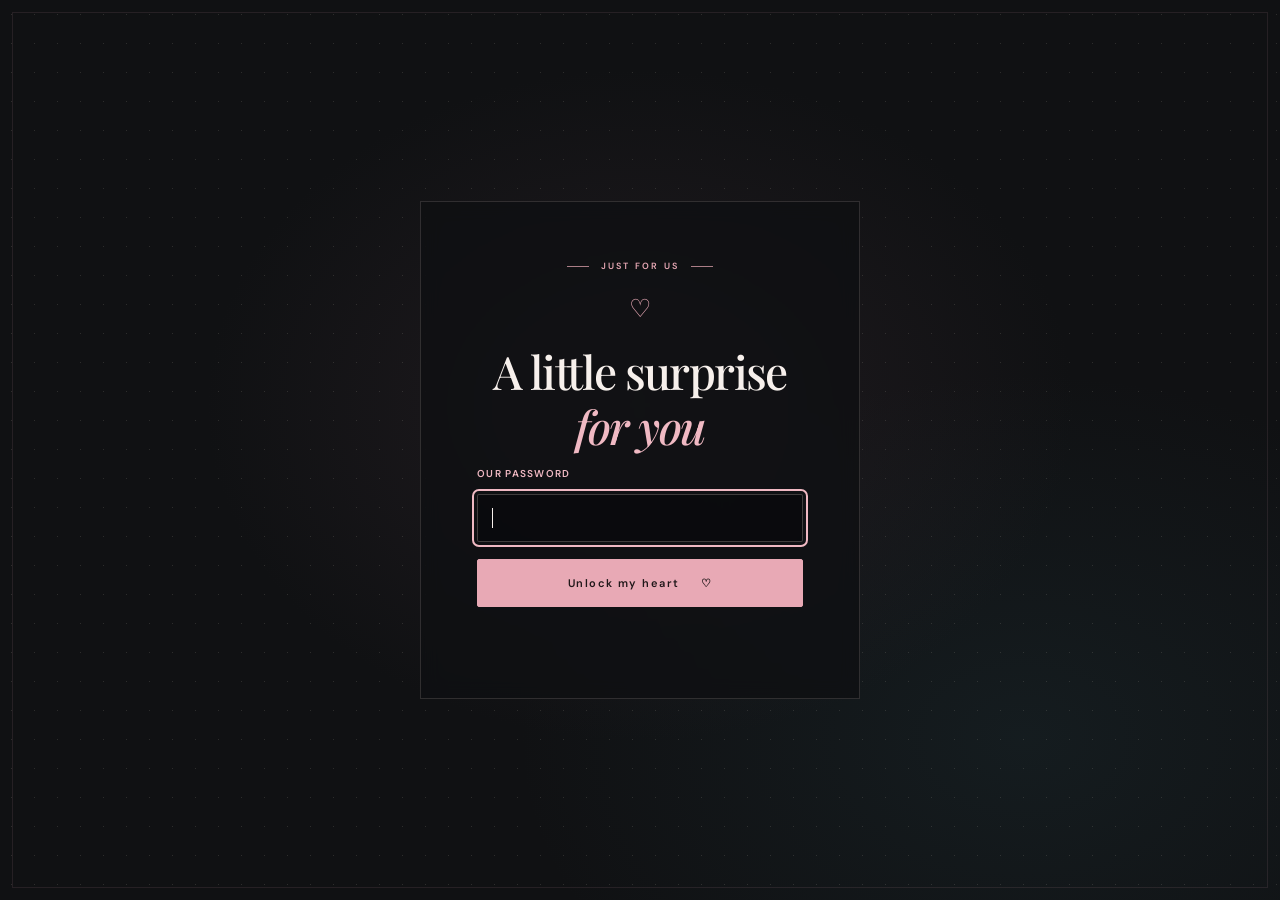
<file: index.html>
<!doctype html>
<html lang="en">
  <head>
    <meta charset="utf-8">
    <meta name="viewport" content="width=device-width, initial-scale=1">
    <meta http-equiv="refresh" content="0; url=./love-site/">
    <title>A Love in Frames</title>
  </head>
  <body>
    <p>Taking you to <a href="./love-site/">A Love in Frames</a>...</p>
  </body>
</html>
</file>
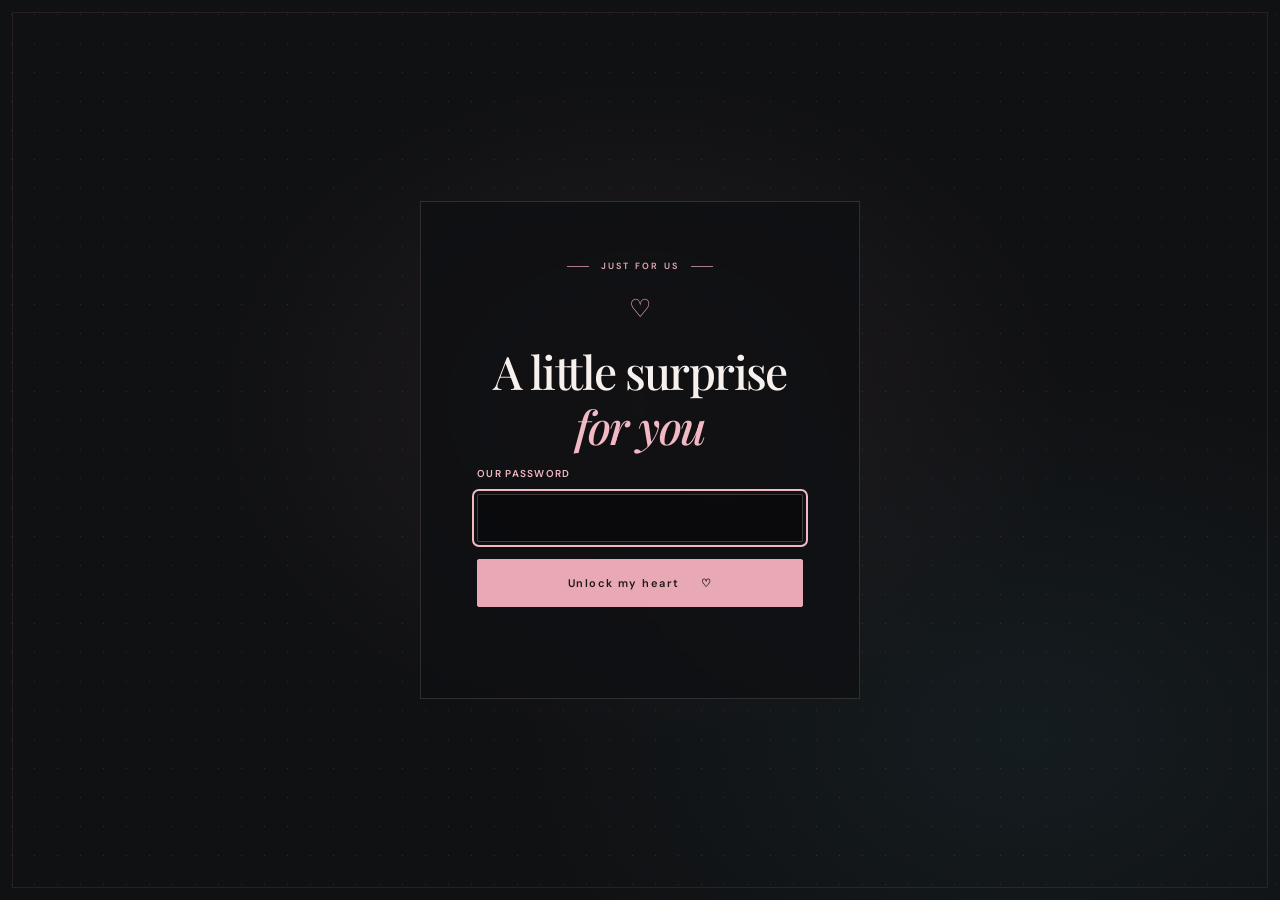
<file: love-site/index.html>
<!doctype html>
<html lang="en">
  <head>
    <meta charset="utf-8">
    <meta name="viewport" content="width=device-width, initial-scale=1">
    <meta name="theme-color" content="#111214">
    <meta
      name="description"
      content="A little love letter, made from all the moments that feel like us."
    >
    <title>A Love in Frames</title>
    <link rel="preconnect" href="https://fonts.googleapis.com">
    <link rel="preconnect" href="https://fonts.gstatic.com" crossorigin>
    <link
      href="https://fonts.googleapis.com/css2?family=DM+Sans:wght@400;500;600&family=Playfair+Display:ital,wght@0,500;0,600;0,700;1,500&display=swap"
      rel="stylesheet"
    >
    <link rel="stylesheet" href="style.css?v=20">
    <script src="script.js?v=21" defer></script>
  </head>
  <body>
    <section class="login-screen" id="login-screen" aria-labelledby="login-title">
      <div class="login-card">
        <p class="eyebrow"><span></span> just for us <span></span></p>
        <span class="login-card__heart" aria-hidden="true">♡</span>
        <h1 id="login-title">A little surprise <em>for you</em></h1>
        <form class="login-form" id="login-form">
          <label for="site-password">Our password</label>
          <input
            id="site-password"
            name="password"
            type="password"
            autocomplete="current-password"
            required
            autofocus
          >
          <button class="button button--filled" type="submit">
            <span>Unlock my heart</span>
            <span aria-hidden="true">♡</span>
          </button>
          <p class="login-error" id="login-error" role="status" aria-live="polite"></p>
        </form>
      </div>
    </section>

    <div id="love-site" hidden>
    <!-- A sparse, beat-reactive photo stage sits behind the love letter. -->
    <div class="backdrop" aria-hidden="true">
      <div class="stage-lights"></div>
      <div class="photo-stage" id="photo-stage"></div>
      <div class="grain"></div>
      <div class="backdrop-shade"></div>
    </div>
    <audio id="love-song" src="music/song.mp3" preload="none" loop></audio>

    <div class="audio-controls" aria-label="Music controls">
      <button class="audio-button audio-button--start" id="start-music" type="button">
        <span aria-hidden="true">♫</span>
        <span id="music-label">Tap to start</span>
      </button>
      <button class="audio-button audio-button--mute" id="mute-music" type="button" aria-label="Mute music" aria-pressed="false">
        <span aria-hidden="true">♫</span>
      </button>
      <span class="audio-status" id="audio-status" role="status" aria-live="polite"></span>
      <a class="audio-help-link" id="audio-help-link" href="http://localhost/haidech/love-site/" hidden>
        Open the site through XAMPP
      </a>
    </div>

    <!-- Lightweight navigation stays above the photo wall. -->
    <header class="site-header">
      <a class="wordmark" href="#home" aria-label="A Love in Frames, home">
        <span class="wordmark__icon" aria-hidden="true">✳</span>
        <span>A LOVE IN FRAMES</span>
      </a>
      <nav class="site-nav" aria-label="Main navigation">
        <a href="#story">Our story</a>
        <a href="#reasons">Little things</a>
        <a class="nav-heart" href="#question" aria-label="Go to the question">♡</a>
      </nav>
    </header>

    <main>
      <section class="hero section-shell" id="home" aria-labelledby="hero-title">
        <div class="hero__content reveal">
          <p class="eyebrow"><span></span> where our story began <span></span></p>
          <h1 id="hero-title" tabindex="-1"><span id="her-name">My Love</span>, <em>from 1 AM to forever</em> <span class="title-heart">🤍</span></h1>
          <p class="hero__message" id="love-message">
            In every version of my life, I hope I find my way back to you.
            Thank you for making the ordinary feel like my favorite place to be.
          </p>
          <a class="button button--outline" href="#story">
            <span>Come with me</span>
            <span aria-hidden="true">↓</span>
          </a>
          <p class="hero__note">a collection of all the little reasons</p>
        </div>
        <div class="scroll-cue" aria-hidden="true"><span></span> SCROLL TOGETHER</div>
      </section>

      <!-- Personalize the timeline copy to match your own milestones. -->
      <section class="story section-shell" id="story" aria-labelledby="story-title">
        <div class="section-heading reveal">
          <p class="eyebrow"><span></span> the beginning of everything <span></span></p>
          <h2 id="story-title">Our <em>Story</em></h2>
          <p>One late-night hello became a story where I can always be myself.</p>
        </div>
        <div class="timeline">
          <article class="timeline-card reveal">
            <span class="timeline-card__date">1 AM / THE FIRST MESSAGE</span>
            <span class="timeline-card__mark" aria-hidden="true">01</span>
            <h3>A hello before sunrise</h3>
            <p>I messaged you at 1 AM; you replied at 4. One long conversation became the beginning of us.</p>
          </article>
          <article class="timeline-card reveal">
            <span class="timeline-card__date">OUR FIRST DATE</span>
            <span class="timeline-card__mark" aria-hidden="true">02</span>
            <h3>It felt like forever</h3>
            <p>Even after one date, being with you felt so natural. I didn't have to pretend; I could just be me.</p>
          </article>
          <article class="timeline-card reveal">
            <span class="timeline-card__date">STILL CHOOSING US</span>
            <span class="timeline-card__mark" aria-hidden="true">03</span>
            <h3>Your laugh, my favorite sound</h3>
            <p>Your laugh still makes me blush. We've had hard moments, too; when worries about my past feel heavy, I want to listen, reassure you, and meet them with patience.</p>
          </article>
        </div>
      </section>

      <!-- Five small notes make the love letter feel personal. -->
      <section class="reasons section-shell" id="reasons" aria-labelledby="reasons-title">
        <div class="section-heading reveal">
          <p class="eyebrow"><span></span> if I had all night <span></span></p>
          <h2 id="reasons-title">A few reasons <em>I adore you</em></h2>
          <p>Five little things. A million more I could never fit on one page.</p>
        </div>
        <div class="reasons-grid">
          <article class="reason-card reveal">
            <span class="reason-card__number">01</span>
            <span class="reason-card__icon" aria-hidden="true">✧</span>
            <h3>Your kind heart</h3>
            <p>You make the people around you feel seen, safe, and loved.</p>
          </article>
          <article class="reason-card reveal">
            <span class="reason-card__number">02</span>
            <span class="reason-card__icon" aria-hidden="true">♡</span>
            <h3>Your laugh</h3>
            <p>It is, without question, one of my favorite sounds in the world.</p>
          </article>
          <article class="reason-card reveal">
            <span class="reason-card__number">03</span>
            <span class="reason-card__icon" aria-hidden="true">☼</span>
            <h3>The way you see things</h3>
            <p>You make me notice beauty in places I might have hurried past.</p>
          </article>
          <article class="reason-card reveal">
            <span class="reason-card__number">04</span>
            <span class="reason-card__icon" aria-hidden="true">✿</span>
            <h3>How I can be myself</h3>
            <p>With you, I never have to be anyone other than exactly me.</p>
          </article>
          <article class="reason-card reveal">
            <span class="reason-card__number">05</span>
            <span class="reason-card__icon" aria-hidden="true">∞</span>
            <h3>Because you're you</h3>
            <p>No grand reason needed. I just love the person you are, wholly.</p>
          </article>
        </div>
      </section>

      <!-- The button opens a personal message in a modal. -->
      <section class="question section-shell" id="question" aria-labelledby="question-title">
        <div class="question__content reveal">
          <span class="question__sparkle" aria-hidden="true">✧</span>
          <p class="eyebrow"><span></span> one last thing <span></span></p>
          <h2 id="question-title">Will you keep choosing <em>us?</em></h2>
          <p class="question__message">Today, tomorrow, and in all the little moments in between?</p>
          <button class="button button--filled" id="yes-button" type="button" aria-haspopup="dialog" aria-controls="love-modal">
            <span>Yes, always</span>
            <span aria-hidden="true">♡</span>
          </button>
          <p class="signature">All my love, always <span aria-hidden="true">♡</span></p>
        </div>
      </section>
    </main>

    <footer class="site-footer">
      <span>MADE WITH ALL MY HEART</span>
      <span aria-hidden="true">✳</span>
      <span>AND A LITTLE BIT OF MAGIC</span>
    </footer>

    <dialog class="love-modal" id="love-modal" aria-labelledby="love-modal-title">
      <div class="love-modal__content">
        <span class="love-modal__sparkle" aria-hidden="true">✧</span>
        <p class="eyebrow"><span></span> a little promise <span></span></p>
        <h2 id="love-modal-title">Then it's you and me, <em>always.</em></h2>
        <div class="love-modal__message">
          <p>you mean more to me than i could ever explain, my love, and sometimes that thought honestly overwhelms me because i don't know how to fit something this deep into simple words. you've become such an important part of my life that imagining my world without you in it feels almost impossible. you're there in my happiest thoughts, in the random moments that make me smile, and even in the quiet moments when i'm alone with my thoughts. somehow, you've become the person my heart naturally searches for. when something good happens, i want to tell you. when something hurts, i want your presence. when i see something beautiful, part of me wishes you were there to see it too. that's how deeply you've become connected to my everyday life.</p>
          <p>i don't love you only for the easy moments. i love you through everything, including the days when you feel tired, overwhelmed, insecure, or unsure of yourself. i hope you never believe that you have to be perfect for me to cherish you, because i love the real you, every little part of you that makes you who you are. i love the way you make me feel understood, the way your presence can make an ordinary moment feel meaningful, and the way simply knowing you're there can bring me comfort. i care about you in ways that happen without thought.</p>
          <p>i wonder if you're okay, if you've eaten, if you're getting enough rest, if you're smiling, and if your heart feels peaceful. when someone becomes this important, caring about them doesn't feel like an obligation. it becomes something your heart simply does. thank you for every memory you've given me, every laugh you've shared with me, every conversation we've had, and every moment you've allowed me to be close to you.</p>
          <p>i'll always be grateful for those things because they mean more to me than you probably realize. you've shown me that sometimes the most beautiful kind of love is simply having someone who feels like home. and that's what you are to me. you feel like comfort, peace, happiness, and something i never want to take for granted. if life ever makes you question your place in my heart, remember this: you are irreplaceable to me. there will never be another person who can simply take your place, because what we share is ours alone. wherever life takes us, whatever changes come our way, i'll always be thankful that i got to know you, love you, and call you mine. i love you with a depth that words will never completely capture, and i'll spend as long as i can reminding you just how loved, valued, appreciated, and cherished you truly are.</p>
        </div>
        <button class="button button--filled" id="close-love-modal" type="button">Close, my love <span aria-hidden="true">♡</span></button>
      </div>
    </dialog>

    </div>
  </body>
</html>
</file>
<file: love-site/style.css>
:root {
  color-scheme: dark;
  --ink: #f7f0ec;
  --muted: #c4b8b7;
  --rose: #e8a9b5;
  --rose-bright: #f0b9c3;
  --gold: #d7bc7e;
  --charcoal: #111214;
  --panel: rgb(20 20 24 / 76%);
  --serif: "Playfair Display", Georgia, serif;
  --sans: "DM Sans", Arial, sans-serif;
}

* {
  box-sizing: border-box;
}

html {
  scroll-behavior: smooth;
  scroll-padding-top: 5rem;
}

body {
  min-width: 320px;
  margin: 0;
  overflow-x: hidden;
  background: var(--charcoal);
  color: var(--ink);
  font-family: var(--sans);
  font-size: 15px;
  line-height: 1.7;
  -webkit-font-smoothing: antialiased;
}

[hidden] {
  display: none !important;
}

button,
a {
  color: inherit;
  font: inherit;
}

a {
  text-decoration: none;
}

button:focus-visible,
a:focus-visible {
  outline: 2px solid var(--rose-bright);
  outline-offset: 5px;
}

.login-screen {
  position: relative;
  display: grid;
  min-height: 100svh;
  padding: 28px 20px;
  place-items: center;
  overflow: hidden;
  background:
    radial-gradient(ellipse at 50% 45%, rgb(58 43 51 / 38%), transparent 48%),
    radial-gradient(ellipse at 80% 82%, rgb(44 83 92 / 17%), transparent 35%),
    #101113;
}

.login-screen::before,
.login-screen::after {
  position: absolute;
  inset: 0;
  content: "";
  pointer-events: none;
}

.login-screen::before {
  opacity: 0.17;
  background-image: radial-gradient(circle, rgb(255 245 226 / 72%) 0 0.7px, transparent 1px);
  background-size: 23px 29px;
}

.login-screen::after {
  border: 1px solid rgb(232 169 181 / 10%);
  inset: 12px;
}

.login-card {
  position: relative;
  z-index: 1;
  width: min(440px, 100%);
  padding: clamp(32px, 7vw, 58px) clamp(24px, 7vw, 56px);
  border: 1px solid rgb(241 219 215 / 15%);
  background: rgb(15 16 19 / 78%);
  text-align: center;
  backdrop-filter: blur(10px);
}

.login-card .eyebrow {
  margin-bottom: 15px;
}

.login-card__heart {
  display: block;
  margin-bottom: 13px;
  color: var(--rose);
  font-size: 25px;
}

.login-card h1 {
  margin-bottom: 11px;
  font-size: clamp(34px, 8vw, 46px);
  letter-spacing: -0.035em;
  line-height: 1.2;
}

.login-card h1 em {
  color: var(--rose-bright);
  font-weight: 500;
}

.login-form {
  display: grid;
  gap: 12px;
  text-align: left;
}

.login-form label {
  color: var(--rose-bright);
  font-size: 10px;
  font-weight: 600;
  letter-spacing: 0.13em;
  text-transform: uppercase;
}

.login-form input {
  width: 100%;
  min-height: 48px;
  padding: 0 14px;
  border: 1px solid rgb(241 219 215 / 24%);
  border-radius: 2px;
  background: rgb(8 9 11 / 65%);
  color: var(--ink);
  font: inherit;
}

.login-form input:focus-visible {
  outline: 2px solid var(--rose-bright);
  outline-offset: 3px;
}

.login-form .button {
  width: 100%;
  margin-top: 5px;
}

.login-error {
  min-height: 21px;
  margin: 0;
  color: var(--rose-bright);
  font-size: 12px;
  text-align: center;
}

.backdrop {
  position: absolute;
  z-index: -1;
  top: 0;
  left: 0;
  width: 100%;
  min-height: 100vh;
  overflow: hidden;
  background:
    radial-gradient(ellipse at 50% 46%, #171719 0, #101113 45%, #090a0c 100%);
  pointer-events: none;
}

/* Sparse memories appear and change independently instead of forming a grid. */
.photo-stage {
  position: absolute;
  inset: 0;
  overflow: hidden;
}

.photo-slot {
  position: absolute;
  aspect-ratio: 1.35;
  overflow: visible;
  isolation: isolate;
  pointer-events: none;
}

.photo-slot--gold::after {
  position: absolute;
  z-index: 2;
  inset: 13% 11%;
  border: 1px solid rgb(224 160 91 / 55%);
  border-radius: 48% 52% 43% 57%;
  content: "";
  pointer-events: none;
  filter: drop-shadow(0 0 8px rgb(224 160 91 / 32%));
  mask-image: radial-gradient(ellipse, #000 45%, transparent 76%);
}

.photo-slot__image {
  position: absolute;
  inset: 0;
  display: block;
  width: 100%;
  height: 100%;
  object-fit: cover;
  opacity: 0;
  transform: scale(0.95);
  filter: grayscale(0.72) sepia(0.24) hue-rotate(286deg) saturate(0.8) brightness(0.78);
  -webkit-mask-image: radial-gradient(ellipse at center, #000 39%, rgb(0 0 0 / 82%) 59%, transparent 100%);
  mask-image: radial-gradient(ellipse at center, #000 39%, rgb(0 0 0 / 82%) 59%, transparent 100%);
  transition: opacity 420ms ease, transform 420ms ease, filter 420ms ease;
}

.photo-slot__image.is-visible {
  opacity: 0.86;
  transform: scale(1);
}

.photo-slot__image.is-leaving {
  opacity: 0;
  transform: scale(1.04);
}

.photo-doodle {
  position: absolute;
  z-index: 3;
  top: 1%;
  right: -5%;
  width: 24%;
  min-width: 34px;
  overflow: visible;
  pointer-events: none;
}

.photo-doodle path,
.photo-doodle ellipse {
  fill: none;
  stroke: #ed6479;
  stroke-linecap: round;
  stroke-linejoin: round;
  stroke-width: 3;
  vector-effect: non-scaling-stroke;
}

.photo-doodle path {
  stroke-dasharray: 1;
  stroke-dashoffset: 1;
  animation: doodle-draw 650ms ease-out forwards;
}

.photo-doodle ellipse {
  stroke-dasharray: 1;
  stroke-dashoffset: 1;
  animation: circle-draw 850ms ease-out forwards;
}

.audio-controls {
  position: fixed;
  z-index: 8;
  right: clamp(16px, 4vw, 48px);
  bottom: clamp(16px, 4vh, 36px);
  display: flex;
  align-items: center;
  gap: 9px;
}

.audio-button {
  display: inline-flex;
  min-height: 42px;
  align-items: center;
  justify-content: center;
  gap: 9px;
  padding: 0 16px;
  border: 1px solid rgb(232 169 181 / 56%);
  border-radius: 999px;
  background: rgb(12 13 16 / 83%);
  color: var(--rose-bright);
  cursor: pointer;
  font-size: 10px;
  font-weight: 600;
  letter-spacing: 0.1em;
  backdrop-filter: blur(8px);
  transition: background 180ms ease, border-color 180ms ease, transform 180ms ease;
}

.audio-button:hover {
  transform: translateY(-2px);
  border-color: var(--rose-bright);
  background: rgb(49 31 39 / 91%);
}

.audio-button--mute {
  width: 42px;
  padding: 0;
  font-size: 15px;
}

.audio-button[aria-pressed="true"] {
  color: #b7b2b6;
}

.audio-status {
  position: absolute;
  right: 0;
  bottom: calc(100% + 9px);
  width: max-content;
  max-width: min(280px, 80vw);
  color: #e8dadd;
  font-size: 11px;
  text-align: right;
}

.audio-help-link {
  position: absolute;
  right: 0;
  bottom: calc(100% + 28px);
  width: max-content;
  max-width: min(280px, 80vw);
  color: var(--rose-bright);
  font-size: 11px;
  text-align: right;
  text-decoration: underline;
  text-underline-offset: 3px;
}

.stage-lights {
  position: absolute;
  inset: -40%;
  background:
    linear-gradient(111deg, transparent 37%, rgb(89 174 194 / 12%) 47%, rgb(131 204 213 / 8%) 49%, transparent 58%),
    linear-gradient(74deg, transparent 31%, rgb(97 164 190 / 11%) 42%, rgb(141 197 210 / 7%) 44%, transparent 55%),
    radial-gradient(ellipse at 72% 45%, rgb(74 150 178 / 18%), transparent 34%),
    radial-gradient(ellipse at 18% 72%, rgb(99 126 186 / 15%), transparent 32%);
  mix-blend-mode: screen;
  animation: lights-sweep 28s ease-in-out infinite alternate;
}

.grain {
  position: absolute;
  inset: -50%;
  opacity: 0.17;
  background-image:
    radial-gradient(circle, rgb(255 245 226 / 72%) 0 0.7px, transparent 1px),
    radial-gradient(circle, rgb(236 177 190 / 64%) 0 0.65px, transparent 1px);
  background-position: 0 0, 17px 23px;
  background-size: 23px 29px, 37px 43px;
  animation: glitter-drift 11s steps(5, end) infinite;
}

.backdrop-shade {
  position: absolute;
  inset: 0;
  background:
    linear-gradient(180deg, rgb(12 13 16 / 38%), transparent 29%, rgb(12 13 16 / 24%) 68%, rgb(12 13 16 / 68%)),
    radial-gradient(ellipse at center, transparent 10%, rgb(11 12 15 / 31%) 100%);
}

/* Navigation and centered opening scene. */
.site-header {
  position: absolute;
  z-index: 5;
  top: 0;
  right: 0;
  left: 0;
  display: flex;
  align-items: center;
  justify-content: space-between;
  padding: 27px clamp(22px, 6vw, 88px);
}

.wordmark,
.site-nav {
  display: flex;
  align-items: center;
}

.wordmark {
  gap: 10px;
  color: rgb(255 247 243 / 86%);
  font-size: 10px;
  font-weight: 600;
  letter-spacing: 0.19em;
}

.wordmark__icon {
  color: var(--rose);
  font-size: 17px;
}

.site-nav {
  gap: clamp(18px, 3vw, 42px);
  color: rgb(255 247 243 / 75%);
  font-size: 12px;
}

.site-nav a {
  transition: color 180ms ease;
}

.site-nav a:hover {
  color: var(--rose-bright);
}

.site-nav .nav-heart {
  display: grid;
  width: 32px;
  height: 32px;
  place-items: center;
  border: 1px solid rgb(232 169 181 / 55%);
  border-radius: 50%;
  color: var(--rose);
  font-size: 19px;
}

.section-shell {
  position: relative;
  width: min(1120px, calc(100% - 48px));
  margin-inline: auto;
}

.hero {
  display: grid;
  min-height: max(750px, 100svh);
  place-items: center;
  padding-block: 145px 110px;
  text-align: center;
}

.hero__content {
  width: min(790px, 100%);
  padding: clamp(29px, 5vw, 55px) clamp(22px, 5vw, 57px);
  background: radial-gradient(ellipse, rgb(12 13 16 / 40%), rgb(12 13 16 / 14%) 66%, transparent 100%);
}

.eyebrow {
  display: flex;
  align-items: center;
  justify-content: center;
  gap: 12px;
  margin: 0 0 22px;
  color: var(--rose);
  font-size: 9px;
  font-weight: 600;
  letter-spacing: 0.25em;
  line-height: 1.5;
  text-transform: uppercase;
}

.eyebrow span {
  display: inline-block;
  width: 22px;
  height: 1px;
  background: currentColor;
  opacity: 0.72;
}

h1,
h2,
h3,
p {
  margin-top: 0;
}

h1,
h2 {
  font-family: var(--serif);
  font-weight: 500;
}

.hero h1 {
  margin-bottom: 22px;
  font-size: clamp(43px, 7.3vw, 82px);
  letter-spacing: -0.045em;
  line-height: 1.11;
}

.hero h1 em,
h2 em {
  color: var(--rose-bright);
  font-weight: 500;
}

.title-heart {
  display: inline-block;
  font-family: var(--sans);
  font-size: 0.53em;
  vertical-align: 0.14em;
}

.hero__message {
  max-width: 490px;
  margin: 0 auto 29px;
  color: #d6cbca;
  font-size: 14px;
  line-height: 1.9;
}

.button {
  display: inline-flex;
  align-items: center;
  justify-content: center;
  gap: 21px;
  min-height: 48px;
  padding: 0 24px;
  border: 1px solid rgb(232 169 181 / 70%);
  border-radius: 2px;
  cursor: pointer;
  font-size: 11px;
  font-weight: 600;
  letter-spacing: 0.13em;
  transition: color 180ms ease, background 180ms ease, transform 180ms ease;
}

.button:hover {
  transform: translateY(-2px);
}

.button--outline {
  color: var(--rose-bright);
}

.button--outline:hover {
  background: rgb(232 169 181 / 10%);
}

.hero__note {
  margin: 15px 0 0;
  color: rgb(255 247 243 / 42%);
  font-size: 9px;
  letter-spacing: 0.12em;
}

.hero__content .button {
  text-shadow: none;
}

.scroll-cue {
  position: absolute;
  bottom: 37px;
  display: flex;
  align-items: center;
  gap: 10px;
  color: rgb(255 247 243 / 48%);
  font-size: 8px;
  letter-spacing: 0.2em;
}

.scroll-cue span {
  display: block;
  width: 1px;
  height: 27px;
  background: linear-gradient(var(--rose), transparent);
}

/* Story and reasons cards share a soft, translucent surface. */
.story,
.reasons,
.question {
  padding-block: clamp(92px, 14vw, 160px);
}

.section-heading {
  margin: 0 auto 53px;
  text-align: center;
}

.section-heading .eyebrow {
  margin-bottom: 13px;
}

.section-heading h2,
.question h2 {
  margin-bottom: 11px;
  font-size: clamp(38px, 5.3vw, 61px);
  letter-spacing: -0.035em;
  line-height: 1.2;
}

.section-heading > p:last-child {
  margin-bottom: 0;
  color: #c9bfbf;
  font-size: 13px;
}

.timeline {
  position: relative;
  display: grid;
  grid-template-columns: repeat(3, minmax(0, 1fr));
  gap: 17px;
}

.timeline::before {
  position: absolute;
  top: 28px;
  right: 11%;
  left: 11%;
  height: 1px;
  content: "";
  background: linear-gradient(90deg, transparent, rgb(232 169 181 / 58%), transparent);
}

.timeline-card {
  position: relative;
  min-height: 230px;
  padding: 29px 24px;
  background: var(--panel);
  border: 1px solid rgb(241 219 215 / 11%);
  backdrop-filter: blur(8px);
}

.timeline-card__date {
  display: block;
  margin-bottom: 26px;
  color: var(--rose);
  font-size: 8px;
  font-weight: 600;
  letter-spacing: 0.19em;
}

.timeline-card__mark {
  position: absolute;
  top: 19px;
  right: 21px;
  color: rgb(232 169 181 / 37%);
  font-family: var(--serif);
  font-size: 21px;
}

.timeline-card h3,
.reason-card h3 {
  margin-bottom: 9px;
  font-family: var(--serif);
  font-size: 22px;
  font-weight: 500;
}

.timeline-card p,
.reason-card p {
  margin-bottom: 0;
  color: #c9bfbf;
  font-size: 12px;
  line-height: 1.85;
}

.reasons {
  padding-top: 55px;
}

.reasons-grid {
  display: grid;
  grid-template-columns: repeat(6, minmax(0, 1fr));
  gap: 14px;
}

.reason-card {
  position: relative;
  grid-column: span 2;
  min-height: 208px;
  padding: 27px 23px 23px;
  background: linear-gradient(145deg, rgb(25 24 28 / 83%), rgb(18 19 22 / 73%));
  border: 1px solid rgb(241 219 215 / 11%);
  backdrop-filter: blur(7px);
}

.reason-card:nth-child(4) {
  grid-column: 2 / span 2;
}

.reason-card__number {
  position: absolute;
  top: 17px;
  right: 19px;
  color: rgb(255 241 232 / 35%);
  font-size: 9px;
  letter-spacing: 0.12em;
}

.reason-card__icon {
  display: inline-grid;
  width: 33px;
  height: 33px;
  margin-bottom: 15px;
  place-items: center;
  border: 1px solid rgb(232 169 181 / 38%);
  border-radius: 50%;
  color: var(--rose);
  font-size: 17px;
}

.reason-card h3 {
  margin-bottom: 7px;
  font-size: 20px;
}

.question {
  display: grid;
  min-height: 580px;
  place-items: center;
  padding-block: 110px 135px;
  text-align: center;
}

.question__content {
  width: min(670px, 100%);
  padding: clamp(32px, 6vw, 65px) 25px;
  background: rgb(15 16 19 / 71%);
  border: 1px solid rgb(241 219 215 / 12%);
  backdrop-filter: blur(8px);
}

.question__sparkle {
  display: block;
  margin-bottom: 15px;
  color: var(--gold);
  font-size: 25px;
}

.question h2 {
  margin: 0 auto 15px;
  max-width: 530px;
}

.question__message {
  margin-bottom: 25px;
  color: #c9bfbf;
  font-size: 13px;
}

.button--filled {
  min-width: 170px;
  background: var(--rose);
  border-color: var(--rose);
  color: #21181a;
}

.button--filled:hover {
  background: var(--rose-bright);
}

.signature {
  margin: 26px 0 0;
  color: rgb(255 247 243 / 64%);
  font-family: var(--serif);
  font-size: 16px;
  font-style: italic;
}

.signature span {
  color: var(--rose);
}

.love-modal {
  width: min(760px, calc(100% - 32px));
  max-width: none;
  max-height: min(88vh, 900px);
  padding: 0;
  overflow: hidden auto;
  border: 1px solid rgb(232 169 181 / 35%);
  border-radius: 4px;
  background:
    radial-gradient(ellipse at 50% 0, rgb(232 169 181 / 8%), transparent 48%),
    #111214;
  color: var(--ink);
  box-shadow: 0 24px 90px rgb(0 0 0 / 55%);
  scrollbar-color: rgb(232 169 181 / 55%) rgb(255 255 255 / 5%);
  scrollbar-width: thin;
}

.love-modal::backdrop {
  background: rgb(6 7 9 / 78%);
  backdrop-filter: blur(7px);
}

.love-modal__content {
  padding: clamp(28px, 5vw, 50px) clamp(22px, 6vw, 64px);
  text-align: center;
}

.love-modal__sparkle {
  display: block;
  margin-bottom: 12px;
  color: var(--gold);
  font-size: 25px;
}

.love-modal h2 {
  margin: 0 auto 15px;
  font-size: clamp(35px, 7vw, 50px);
  letter-spacing: -0.035em;
  line-height: 1.2;
}

.love-modal h2 em {
  color: var(--rose-bright);
  font-weight: 500;
}

.love-modal__message {
  max-width: 610px;
  margin: 0 auto 27px;
  color: #c9bfbf;
  font-size: clamp(14px, 1.35vw, 16px);
  line-height: 1.8;
  text-align: left;
}

.love-modal__message p {
  margin: 0 0 16px;
}

.love-modal__message p:last-child {
  margin-bottom: 0;
}

.love-modal .button {
  gap: 12px;
}

.site-footer {
  display: flex;
  align-items: center;
  justify-content: center;
  gap: 17px;
  padding: 22px 20px;
  color: rgb(255 247 243 / 44%);
  font-size: 8px;
  letter-spacing: 0.18em;
}

.site-footer span:nth-child(2) {
  color: var(--rose);
  font-size: 12px;
}

/* Scroll reveals and ambient motion remain subtle behind the text. */
.reveal {
  opacity: 0;
  transform: translateY(18px);
  transition: opacity 750ms ease, transform 750ms ease;
}

.reveal.is-visible {
  opacity: 1;
  transform: translateY(0);
}

@keyframes circle-draw {
  from {
    stroke-dashoffset: 1;
  }
  to {
    stroke-dashoffset: 0;
  }
}

@keyframes doodle-draw {
  from {
    stroke-dashoffset: 1;
  }
  to {
    stroke-dashoffset: 0;
  }
}

@keyframes lights-sweep {
  from {
    transform: translate3d(-4%, 0, 0) rotate(-3deg);
    opacity: 0.72;
  }
  to {
    transform: translate3d(4%, 1%, 0) rotate(3deg);
    opacity: 1;
  }
}

@keyframes glitter-drift {
  0%,
  100% {
    transform: translate(0, 0);
  }
  50% {
    transform: translate(1%, -1%);
  }
}

@media (min-width: 1500px) {
  .photo-slot__image {
    filter: grayscale(0.65) sepia(0.24) hue-rotate(286deg) saturate(0.85) brightness(0.85);
  }
}

/* Keep the scattered photo stage and controls comfortable on smaller screens. */
@media (max-width: 760px) {
  .photo-slot {
    aspect-ratio: 0.9;
  }

  .photo-slot--gold::after {
    inset: 18% 15%;
  }

  .site-header {
    padding: 20px 22px;
  }

  .site-nav {
    gap: 15px;
    font-size: 11px;
  }

  .site-nav .nav-heart {
    width: 29px;
    height: 29px;
  }

  .hero {
    min-height: max(680px, 100svh);
    padding-top: 120px;
  }

  .audio-controls {
    right: 14px;
    bottom: 14px;
  }

  .audio-button {
    min-height: 40px;
  }

  .timeline {
    grid-template-columns: 1fr;
    gap: 12px;
  }

  .timeline::before {
    top: 27px;
    bottom: 26px;
    left: 29px;
    width: 1px;
    height: auto;
    background: linear-gradient(transparent, rgb(232 169 181 / 58%), transparent);
  }

  .timeline-card {
    min-height: unset;
    padding: 25px 22px 25px 40px;
  }

  .timeline-card__date {
    margin-bottom: 17px;
  }

  .reasons-grid {
    grid-template-columns: repeat(2, minmax(0, 1fr));
  }

  .reason-card,
  .reason-card:nth-child(4) {
    grid-column: auto;
  }

  .reason-card:last-child {
    grid-column: 1 / -1;
  }

  .question {
    min-height: 500px;
  }
}

@media (max-width: 480px) {
  .section-shell {
    width: min(100% - 34px, 1120px);
  }

  .wordmark {
    gap: 6px;
    font-size: 8px;
    letter-spacing: 0.13em;
  }

  .wordmark__icon {
    font-size: 14px;
  }

  .site-nav {
    gap: 11px;
    font-size: 10px;
  }

  .site-nav a:nth-child(2) {
    display: none;
  }

  .hero {
    min-height: max(650px, 100svh);
  }

  .hero__content {
    padding-inline: 20px;
  }

  .hero .eyebrow,
  .section-heading .eyebrow,
  .question .eyebrow {
    gap: 8px;
    font-size: 8px;
    letter-spacing: 0.17em;
  }

  .hero__message {
    font-size: 13px;
  }

  .reasons-grid {
    grid-template-columns: 1fr;
  }

  .reason-card,
  .reason-card:nth-child(4),
  .reason-card:last-child {
    grid-column: auto;
    min-height: 180px;
  }

  .site-footer {
    gap: 10px;
    font-size: 7px;
    letter-spacing: 0.11em;
  }
}

/* Honor the visitor's operating-system motion preference. */
@media (prefers-reduced-motion: reduce) {
  *,
  *::before,
  *::after {
    scroll-behavior: auto !important;
    animation-duration: 0.01ms !important;
    animation-iteration-count: 1 !important;
    transition-duration: 0.01ms !important;
  }

  .reveal {
    opacity: 1;
    transform: none;
  }

  .photo-slot__image {
    transition-duration: 420ms !important;
  }

  .photo-doodle path,
  .photo-doodle ellipse {
    animation-duration: 850ms !important;
  }
}
</file>
